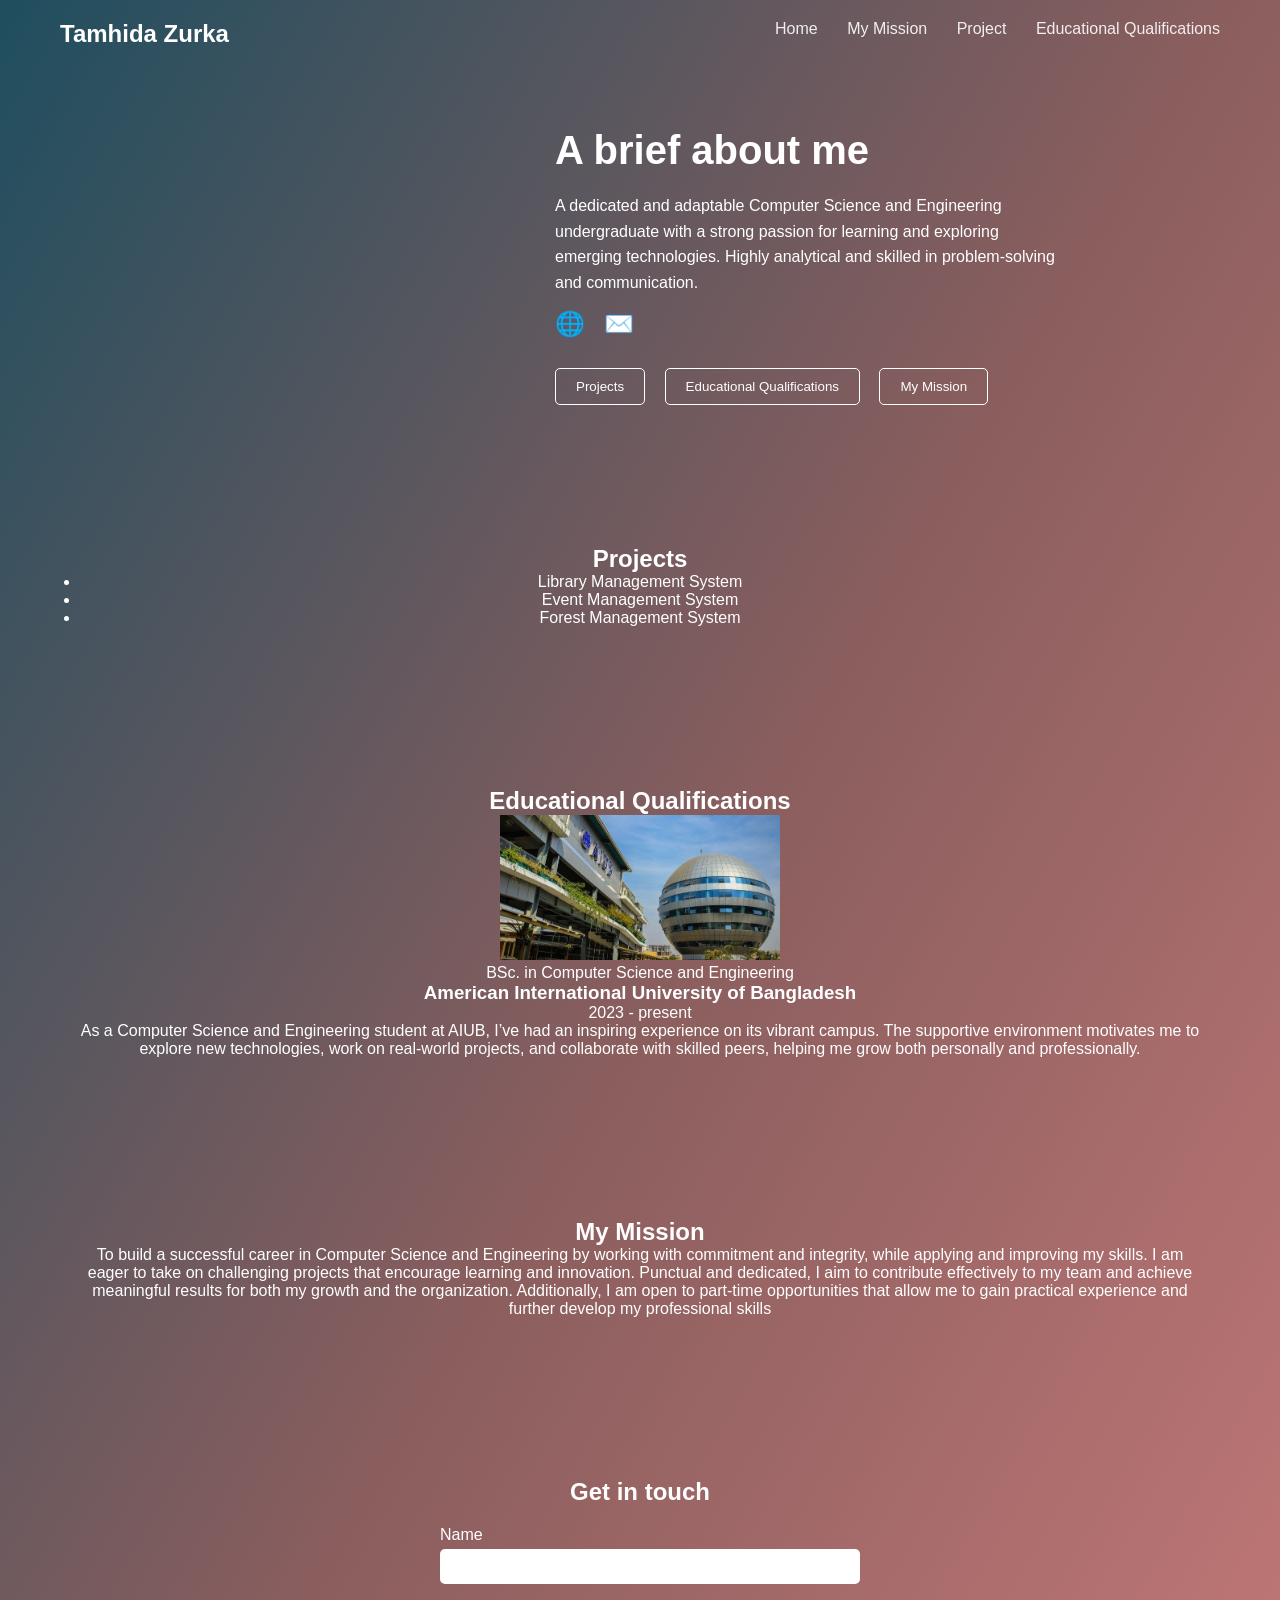
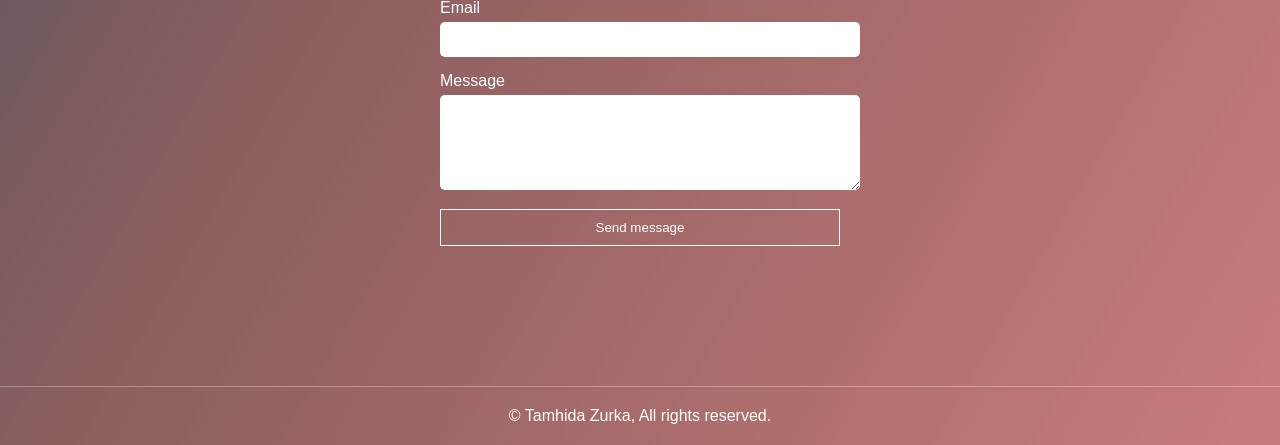
<file: index.html>
<!DOCTYPE html>
<html lang="en">
<head>
    <meta charset="UTF-8">
    <meta name="viewport" content="width=device-width, initial-scale=1.0">
    <title>Tamhida Portfolio</title>
    <link rel="stylesheet" href="style.css">
</head>

<body>

<!-- Navbar -->
<header>
    <h2 class="logo">Tamhida Zurka</h2>
    <nav>
        <a href="#home">Home</a>
        <a href="#mission">My Mission</a>
        <a href="#project">Project</a>
        <a href="#education">Educational Qualifications</a>
    </nav>
</header>

<!-- Home Section -->
<section id="home" class="hero">

    <div class="left">
       
    </div>

    <div class="right">
        <h1>A brief about me</h1>

        <p>
            A dedicated and adaptable Computer Science and Engineering undergraduate 
            with a strong passion for learning and exploring emerging technologies.
            Highly analytical and skilled in problem-solving and communication.
        </p>

        <div class="icons">
            <span>🌐</span>
             <a href="https://github.com/iqra-96/Web-Technologies"></a>
            <span>✉️</span>
        </div>

        <div class="buttons">
            <button>Projects</button>
            <button>Educational Qualifications</button>
            <button>My Mission</button>
        </div>
    </div>

</section>

<!-- Project Section -->
<section id="project" class="section">
    <h2>Projects</h2>
      <ul>
            <li>Library Management System</li>
            <li>Event Management System</li>
            <li>Forest Management System</li>
        </ul>
</section>

<!-- Education Section -->
<section id="education" class="section">
    <h2>Educational Qualifications</h2> 
     <div class="left">
        <img src="aiub_cover.jpg" alt="American International University of Bangladesh">
    </div>
    
    <p>BSc. in Computer Science and Engineering </p>
<h3>American International University of Bangladesh</h3>
2023 - present
<p>As a Computer Science and Engineering student at AIUB, I’ve had an inspiring experience on its vibrant campus. The supportive environment motivates me to explore new technologies, work on real-world projects, and collaborate with skilled peers, helping me grow both personally and professionally.</p>
</section>

<!-- Mission Section -->
<section id="mission" class="section">
    <h2>My Mission</h2>
    <p>To build a successful career in Computer Science and Engineering by working with commitment and integrity, 
      while applying and improving my skills. I am eager to take on challenging projects that encourage learning and innovation. 
      Punctual and dedicated, I aim to contribute effectively to my team and achieve meaningful results for both my growth and the organization. Additionally, I am open to part-time opportunities that allow me to gain practical experience and further develop my professional skills </p>
</section>

<script src="script.js"></script>

<!-- Contact Section -->
<section id="contact" class="section">
    <h2 class="section-title">Get in touch</h2>

    <form class="contact-form">
        <label>
            Name
            <input type="text" name="name" required>
        </label>

        <label>
            Email
            <input type="email" name="email" required>
        </label>

        <label>
            Message
            <textarea name="message" rows="5" required></textarea>
        </label>

        <button type="submit">Send message</button>
    </form>
</section>

<!-- Footer -->
<footer>
    <p>© <span id="year"></span> Tamhida Zurka, All rights reserved.</p>
</footer>
</body>
</html>
</file>
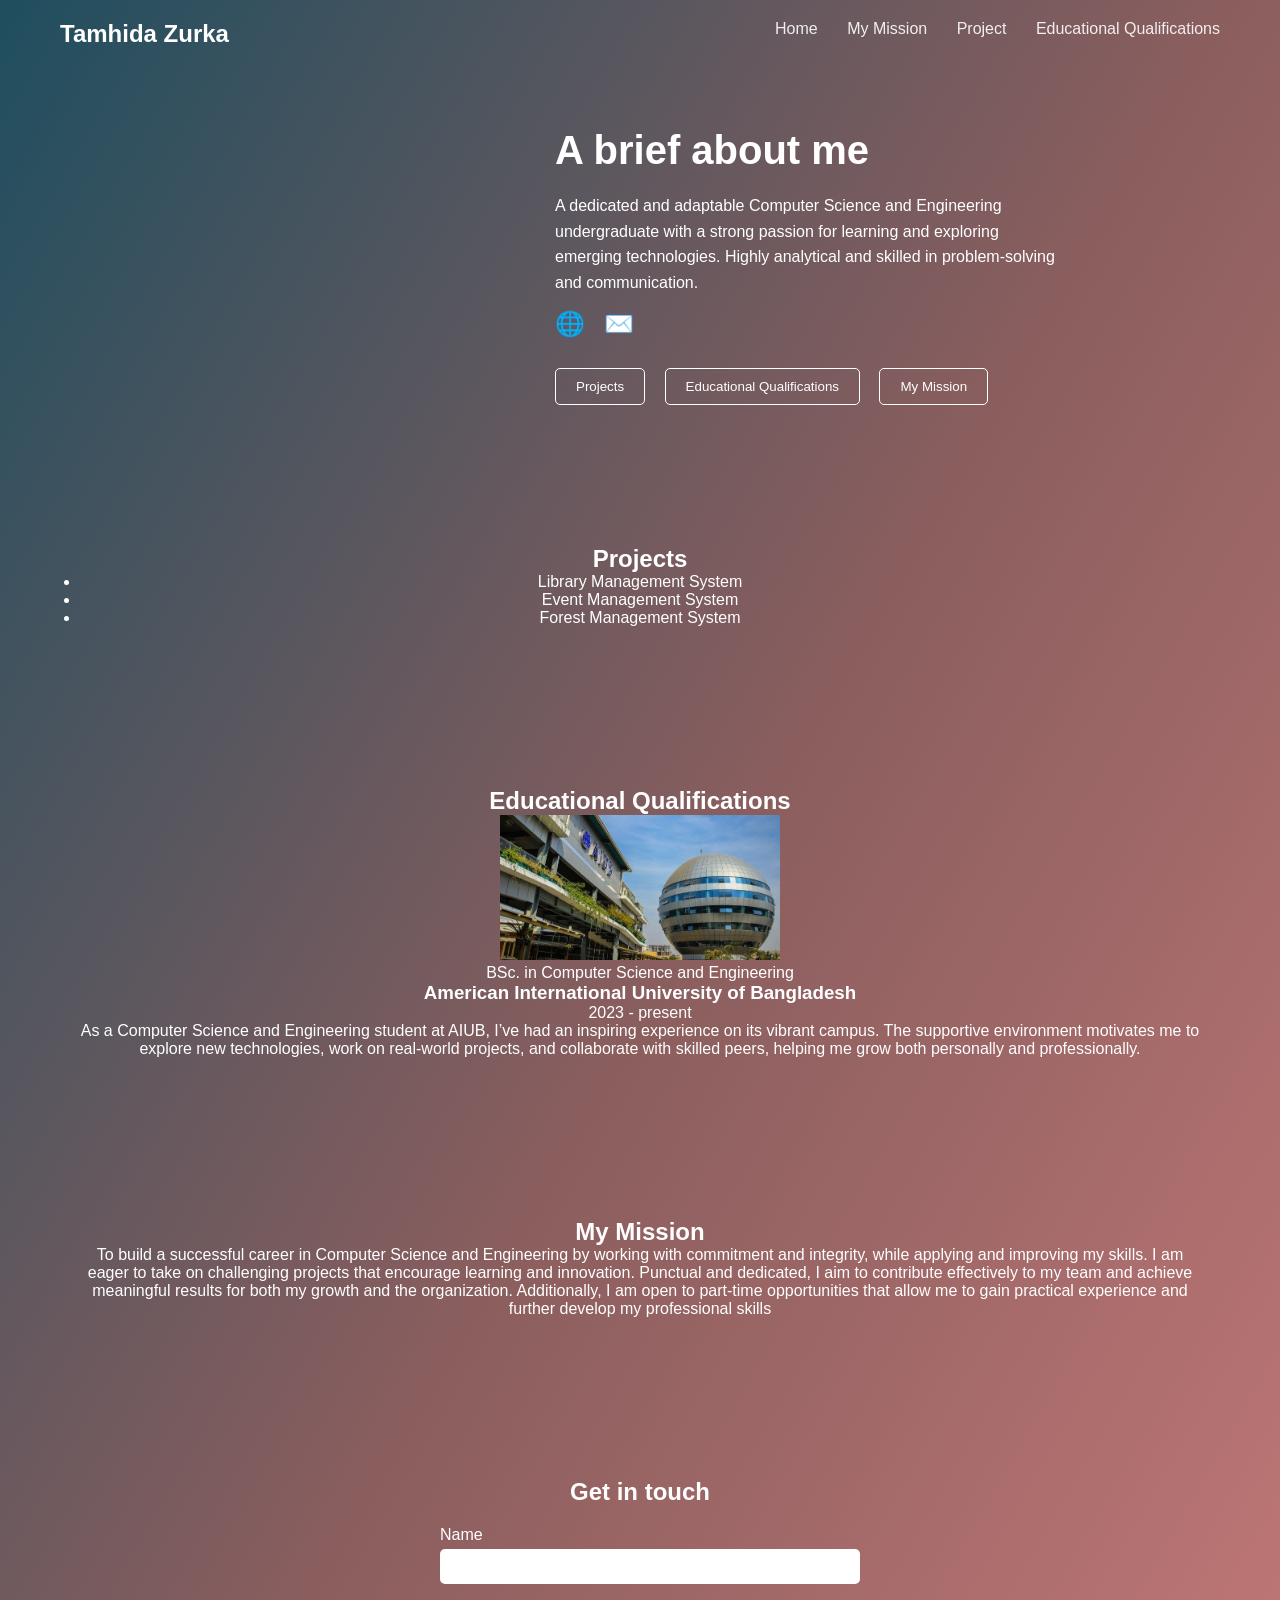
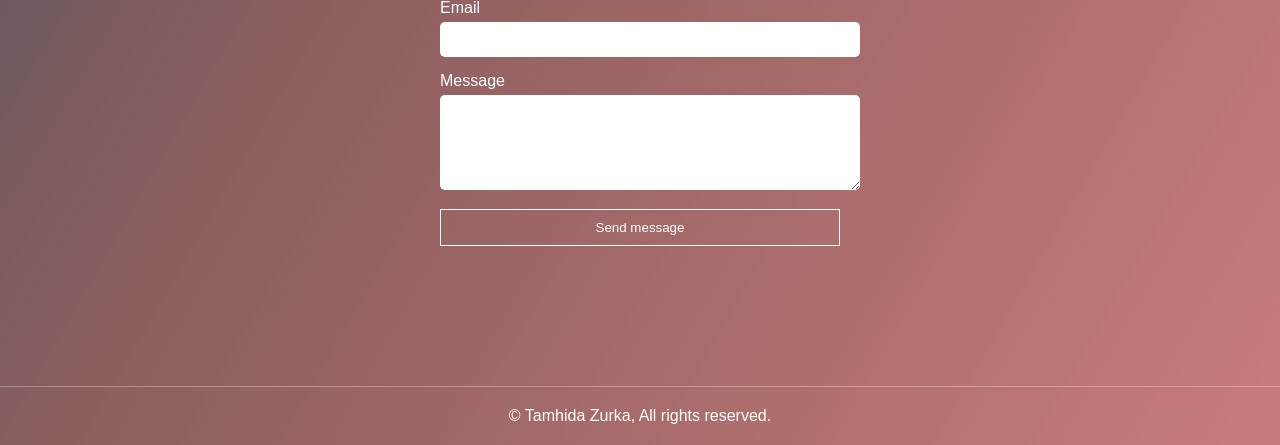
<file: portfolio website/index.html>
<!DOCTYPE html>
<html lang="en">
<head>
    <meta charset="UTF-8">
    <meta name="viewport" content="width=device-width, initial-scale=1.0">
    <title>Tamhida Portfolio</title>
    <link rel="stylesheet" href="style.css">
</head>

<body>

<!-- Navbar -->
<header>
    <h2 class="logo">Tamhida Zurka</h2>
    <nav>
        <a href="#home">Home</a>
        <a href="#mission">My Mission</a>
        <a href="#project">Project</a>
        <a href="#education">Educational Qualifications</a>
    </nav>
</header>

<!-- Home Section -->
<section id="home" class="hero">

    <div class="left">
       
    </div>

    <div class="right">
        <h1>A brief about me</h1>

        <p>
            A dedicated and adaptable Computer Science and Engineering undergraduate 
            with a strong passion for learning and exploring emerging technologies.
            Highly analytical and skilled in problem-solving and communication.
        </p>

        <div class="icons">
            <span>🌐</span>
             <a href="https://github.com/iqra-96/Web-Technologies"></a>
            <span>✉️</span>
        </div>

        <div class="buttons">
            <button>Projects</button>
            <button>Educational Qualifications</button>
            <button>My Mission</button>
        </div>
    </div>

</section>

<!-- Project Section -->
<section id="project" class="section">
    <h2>Projects</h2>
      <ul>
            <li>Library Management System</li>
            <li>Event Management System</li>
            <li>Forest Management System</li>
        </ul>
</section>

<!-- Education Section -->
<section id="education" class="section">
    <h2>Educational Qualifications</h2> 
     <div class="left">
        <img src="aiub_cover.jpg" alt="American International University of Bangladesh">
    </div>
    
    <p>BSc. in Computer Science and Engineering </p>
<h3>American International University of Bangladesh</h3>
2023 - present
<p>As a Computer Science and Engineering student at AIUB, I’ve had an inspiring experience on its vibrant campus. The supportive environment motivates me to explore new technologies, work on real-world projects, and collaborate with skilled peers, helping me grow both personally and professionally.</p>
</section>

<!-- Mission Section -->
<section id="mission" class="section">
    <h2>My Mission</h2>
    <p>To build a successful career in Computer Science and Engineering by working with commitment and integrity, 
      while applying and improving my skills. I am eager to take on challenging projects that encourage learning and innovation. 
      Punctual and dedicated, I aim to contribute effectively to my team and achieve meaningful results for both my growth and the organization. Additionally, I am open to part-time opportunities that allow me to gain practical experience and further develop my professional skills </p>
</section>

<script src="script.js"></script>

<!-- Contact Section -->
<section id="contact" class="section">
    <h2 class="section-title">Get in touch</h2>

    <form class="contact-form">
        <label>
            Name
            <input type="text" name="name" required>
        </label>

        <label>
            Email
            <input type="email" name="email" required>
        </label>

        <label>
            Message
            <textarea name="message" rows="5" required></textarea>
        </label>

        <button type="submit">Send message</button>
    </form>
</section>

<!-- Footer -->
<footer>
    <p>© <span id="year"></span> Tamhida Zurka, All rights reserved.</p>
</footer>
</body>
</html>
</file>
<file: style.css>
* {
    margin: 0;
    padding: 0;
    font-family: 'Segoe UI', sans-serif;
}

body {
    /* Gradient like your screenshot */
    background: linear-gradient(120deg, #1f4e5f, #8b5e5e, #c97b7b);
    color: white;
}

/* Navbar */
header {
    display: flex;
    justify-content: space-between;
    padding: 20px 60px;
}

.logo {
    font-weight: bold;
}

nav a {
    margin-left: 25px;
    text-decoration: none;
    color: white;
    opacity: 0.9;
}

nav a:hover {
    opacity: 1;
}

/* Hero Section */
.hero {
    display: flex;
    align-items: center;
    justify-content: space-around;
    padding: 60px;
}

.left img {
    width: 280px;
}

.right {
    max-width: 500px;
}

.right h1 {
    font-size: 40px;
    margin-bottom: 20px;
}

.right p {
    line-height: 1.6;
}

/* Icons */
.icons {
    margin-top: 15px;
}

.icons span {
    font-size: 24px;
    margin-right: 15px;
}

/* Buttons */
.buttons {
    margin-top: 30px;
}

.buttons button {
    margin-right: 15px;
    padding: 10px 20px;
    background: transparent;
    border: 1px solid white;
    color: white;
    border-radius: 5px;
    cursor: pointer;
}

.buttons button:hover {
    background: rgba(255,255,255,0.2);
}

/* Sections below */
.section {
    padding: 80px;
    text-align: center;
}/* Contact Section */
.contact-form {
    max-width: 400px;
    margin: 20px auto;
    text-align: left;
}

.contact-form label {
    display: block;
    margin-bottom: 15px;
}

.contact-form input,
.contact-form textarea {
    width: 100%;
    padding: 10px;
    margin-top: 5px;
    border: none;
    border-radius: 5px;
}

/* Button */
.contact-form button {
    width: 100%;
    padding: 10px;
    border: 1px solid white;
    background: transparent;
    color: white;
    cursor: pointer;
}

.contact-form button:hover {
    background: rgba(255,255,255,0.2);
}

/* Footer */
footer {
    text-align: center;
    padding: 20px;
    margin-top: 40px;
    border-top: 1px solid rgba(255,255,255,0.3);
}
</file>
<file: portfolio website/style.css>
* {
    margin: 0;
    padding: 0;
    font-family: 'Segoe UI', sans-serif;
}

body {
    /* Gradient like your screenshot */
    background: linear-gradient(120deg, #1f4e5f, #8b5e5e, #c97b7b);
    color: white;
}

/* Navbar */
header {
    display: flex;
    justify-content: space-between;
    padding: 20px 60px;
}

.logo {
    font-weight: bold;
}

nav a {
    margin-left: 25px;
    text-decoration: none;
    color: white;
    opacity: 0.9;
}

nav a:hover {
    opacity: 1;
}

/* Hero Section */
.hero {
    display: flex;
    align-items: center;
    justify-content: space-around;
    padding: 60px;
}

.left img {
    width: 280px;
}

.right {
    max-width: 500px;
}

.right h1 {
    font-size: 40px;
    margin-bottom: 20px;
}

.right p {
    line-height: 1.6;
}

/* Icons */
.icons {
    margin-top: 15px;
}

.icons span {
    font-size: 24px;
    margin-right: 15px;
}

/* Buttons */
.buttons {
    margin-top: 30px;
}

.buttons button {
    margin-right: 15px;
    padding: 10px 20px;
    background: transparent;
    border: 1px solid white;
    color: white;
    border-radius: 5px;
    cursor: pointer;
}

.buttons button:hover {
    background: rgba(255,255,255,0.2);
}

/* Sections below */
.section {
    padding: 80px;
    text-align: center;
}/* Contact Section */
.contact-form {
    max-width: 400px;
    margin: 20px auto;
    text-align: left;
}

.contact-form label {
    display: block;
    margin-bottom: 15px;
}

.contact-form input,
.contact-form textarea {
    width: 100%;
    padding: 10px;
    margin-top: 5px;
    border: none;
    border-radius: 5px;
}

/* Button */
.contact-form button {
    width: 100%;
    padding: 10px;
    border: 1px solid white;
    background: transparent;
    color: white;
    cursor: pointer;
}

.contact-form button:hover {
    background: rgba(255,255,255,0.2);
}

/* Footer */
footer {
    text-align: center;
    padding: 20px;
    margin-top: 40px;
    border-top: 1px solid rgba(255,255,255,0.3);
}
</file>
